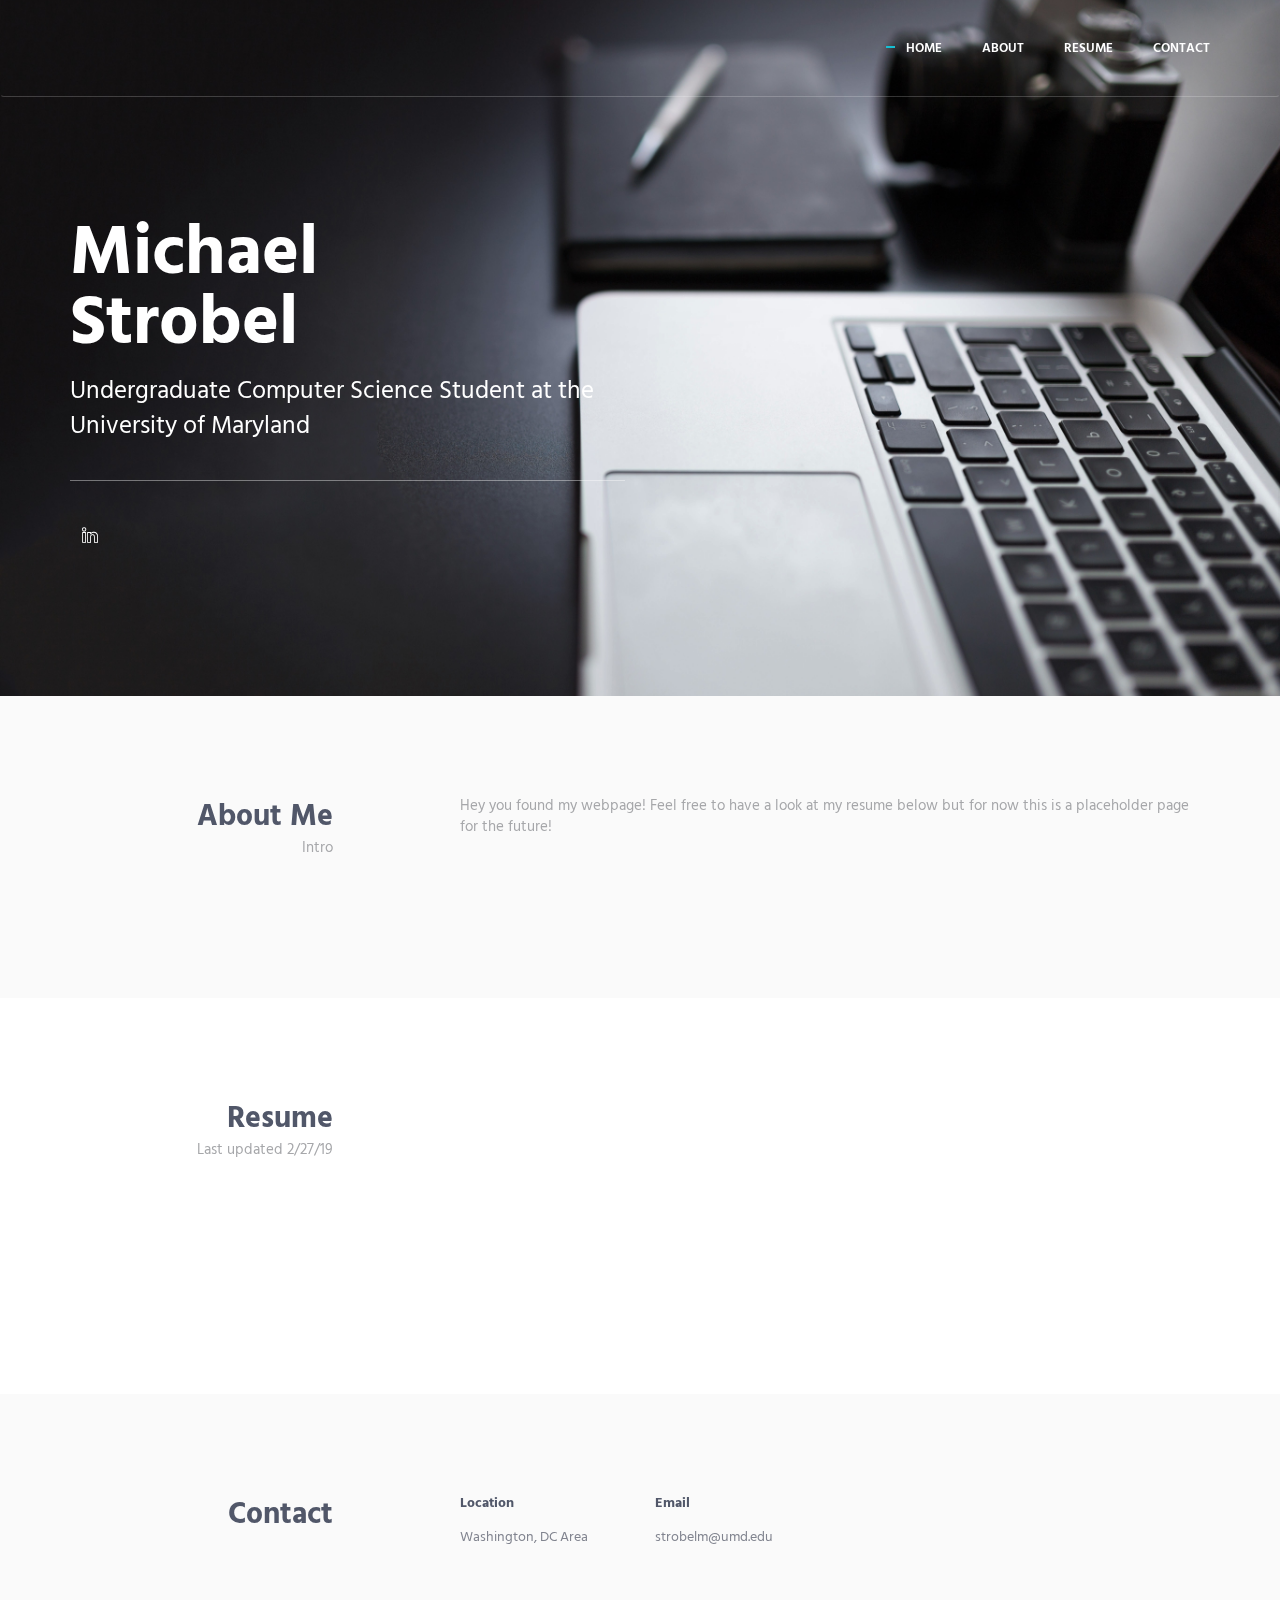
<file: index.html>
<!DOCTYPE html>

<html lang="en" class="no-js">
    <!-- BEGIN HEAD -->
    <head>
        <meta charset="utf-8"/>
        <title>Michael Strobel </title>
        <meta http-equiv="X-UA-Compatible" content="IE=edge">
        <meta content="width=device-width, initial-scale=1" name="viewport"/>
        <meta content="" name="description"/>
        <meta content="" name="author"/>

        <!-- GLOBAL MANDATORY STYLES -->
        <link href="http://fonts.googleapis.com/css?family=Hind:300,400,500,600,700" rel="stylesheet" type="text/css">
        <link href="vendor/simple-line-icons/css/simple-line-icons.css" rel="stylesheet" type="text/css"/>
        <link href="vendor/bootstrap/css/bootstrap.min.css" rel="stylesheet" type="text/css"/>

        <!-- PAGE LEVEL PLUGIN STYLES -->
        <link href="css/animate.css" rel="stylesheet">

        <!-- THEME STYLES -->
        <link href="css/layout.min.css" rel="stylesheet" type="text/css"/>


        <!-- Favicon -->
        <link rel="shortcut icon" href="favicon.ico"/>
    </head>
    <!-- END HEAD --> 

    <!-- BODY -->
    <body id="body" data-spy="scroll" data-target=".header">

        <!--========== HEADER ==========-->
        <header class="header navbar-fixed-top">
            <!-- Navbar -->
            <nav class="navbar" role="navigation">
                <div class="container">
                    <!-- Brand and toggle get grouped for better mobile display -->
                    <div class="menu-container js_nav-item">
                        <button type="button" class="navbar-toggle" data-toggle="collapse" data-target=".nav-collapse">
                            <span class="sr-only">Toggle navigation</span>
                            <span class="toggle-icon"></span>
                        </button>

                        <!-- Logo -->
                     
                        <!-- End Logo -->
                    </div>

                    <!-- Collect the nav links, forms, and other content for toggling -->
                    <div class="collapse navbar-collapse nav-collapse">
                        <div class="menu-container">
                            <ul class="nav navbar-nav navbar-nav-right">
                                <li class="js_nav-item nav-item"><a class="nav-item-child nav-item-hover" href="#body">Home</a></li>
                                <li class="js_nav-item nav-item"><a class="nav-item-child nav-item-hover" href="#about">About</a></li>
                                <!--<li class="js_nav-item nav-item"><a class="nav-item-child nav-item-hover" href="#skills">Experience</a></li>-->
                                <li class="js_nav-item nav-item"><a class="nav-item-child nav-item-hover" href="#experience">Resume</a></li>
                                <li class="js_nav-item nav-item"><a class="nav-item-child nav-item-hover" href="#contact">Contact</a></li>
                            </ul>
                        </div>
                    </div>
                    <!-- End Navbar Collapse -->
                </div>
            </nav>
            <!-- Navbar -->
        </header>
        <!--========== END HEADER ==========-->
<!-- update -->
        <!--========== SLIDER ==========-->
        <div class="promo-block parallax-window" data-parallax="scroll" data-image-src="./img/background.jpg">
            <div class="container">
                <div class="row">
                    <div class="col-sm-6">
                        <div class="promo-block-divider">
                            <h1 class="promo-block-title">Michael <br/> Strobel</h1>
                            <p class="promo-block-text">Undergraduate Computer Science Student at the University of Maryland</p>
                        </div>
                        <ul class="list-inline">
                            <!--<li><a href="https://www.facebook.com/" target="_blank" class="social-icons"><i class="icon-social-facebook"></i></a></li>-->
                            <!--<li><a href="https://github.com/" target="_blank" class="social-icons"><i class="icon-social-github"></i></a></li> -->
                            <li><a href="https://www.linkedin.com/in/strobelm/"  target="_blank" class="social-icons"><i class="icon-social-linkedin"></i></a></li>
                        </ul>
                    </div>
                </div>
                <!--// end row -->
            </div>
        </div>
        <!--========== SLIDER ==========-->

        <!--========== PAGE LAYOUT ==========-->
        <!-- About -->
        <div id="about">
            <div class="bg-color-sky-light">
            <div class="container content-lg">
                <div class="row">
                    <div class="col-sm-3 sm-margin-b-30">
                        <div class="text-right sm-text-left">
                            <h2 class="margin-b-0">About Me</h2>
                            <p>Intro</p>
                           
                        </div>
                    </div>
                    <div class="col-sm-8 col-sm-offset-1">
                        <div class="margin-b-60">

                            <p> Hey you found my webpage! Feel free to have a look at my resume below but for now this is a placeholder page for the future!</p>


                    </div>
                </div>
            </div>
                <!--// end row -->
            </div>
        </div>
        <!-- End About -->
                <!-- Skills -->

        <!--<div id="skills">
        	<div class="bg-color-sky-light" data-auto-height="true">
            <div class="container content-lg">
                <div class="row">
                    <div class="col-sm-3 sm-margin-b-30">
                        <div class="text-right sm-text-left">
                            <h2 class="margin-b-0">Projects</h2>
                            <p>Feel free to check them out!</p>


                        </div>
                    </div>
                    <div class="col-sm-8 col-sm-offset-1">
                        <div class="margin-b-60">
                        	<div id="container">
                             <iframe width="560" height="315" src="https://www.youtube.com/embed/RYDDkt2aRI0" frameborder="0" allow="autoplay; encrypted-media" allowfullscreen></iframe>
                              </div>
                            <div id="container">
                             <iframe width="560" height="315" src="https://www.youtube.com/embed/xQ0SGroZSyg" frameborder="0" allow="autoplay; encrypted-media" allowfullscreen></iframe>
                              </div>
                            <div id="container">
                             <iframe width="560" height="315" src="https://www.youtube.com/embed/mZ6RB1oQaGs" frameborder="0" allow="autoplay; encrypted-media" allowfullscreen></iframe>
                              </div>
                    </div>
                </div>
                <!--// end row -->
            </div>
        </div>
    </div>
        <!-- End Skills -->

        <!-- Resume -->
        <div id="resume">
                <div class="container content-lg">
                    <div class="row">
                        <div class="col-sm-3 sm-margin-b-30">
                            <div class="text-right sm-text-left">
                                <h2 class="margin-b-0">Resume</h2>
                                <p>Last updated 2/27/19 </p>
                            </div>
                        </div>
                        <div class="col-sm-8 col-sm-offset-1">
                            <div class="row row-space-2 margin-b-4">
                               
                                <div class="col-md-4 md-margin-b-4">
                                    <div class="service bg-color-base wow zoomIn" data-height="height" data-wow-duration=".3" data-wow-delay=".1s">
                                        <div class="service-element">
                                            <i class="service-icon color-white icon-screen-tablet"></i>
                                        </div>
                                        <div class="service-info">
                                            <h3 class="color-white">Resume Download</h3>
                                            <p class="color-white margin-b-5">Click Here</p>
                                        </div>
                                    <a href="./Resume.pdf" target="_blank" class="content-wrapper-link"></a>     
                                    </div>
                                </div>
                                <div class="col-md-4">
                                    
                                </div>
                            </div>
                            <!--// end row -->
                        </div>
                    </div>
                    <!--// end row -->
                </div>
        
        </div>
        <!-- End Resume -->

        
                            </div>

                            </div>
                            <div class="masonry-grid-item col-xs-12 col-sm-6 col-md-4 md-margin-b-4">
                             
                            </div>
                        </div>
                        <!-- End Masonry Grid -->
                    </div>
                </div>
                <!--// end row -->
            </div>
        </div>
        <!-- End Work -->
            
        <!-- Contact -->
        <div id="contact">
            <div class="bg-color-sky-light">
                <div class="container content-lg">
                    <div class="row">
                        <div class="col-sm-3 sm-margin-b-30">
                            <div class="text-right sm-text-left">
                                <h2 class="margin-b-0">Contact</h2>
                                <!--<p>Feel free to shoot a message!</p>-->
                            </div>
                        </div>
                        <div class="col-sm-8 col-sm-offset-1">
                            <div class="row">
                                <div class="col-md-3 col-xs-6 md-margin-b-30">
                                    <h5>Location</h5>
                                    <a href="#">Washington, DC Area</a>
                                </div>
                                <!--<div class="col-md-3 col-xs-6 md-margin-b-30">
                                    <h5>Phone</h5>
                                    <a href="#">123-456-7890</a>
                                </div>-->
                                <div class="col-md-3 col-xs-6">
                                    <h5>Email</h5>
                                    <a href="mailto:strobelm@umd.edu">strobelm@umd.edu </a>
                                </div>

                            </div>
                        </div>
                    </div>
                    <!--// end row -->

                </div>
            </div>
        </div>
>

        <!-- Back To Top -->
        <a href="javascript:void(0);" class="js-back-to-top back-to-top">Top</a>

        <!-- JAVASCRIPTS(Load javascripts at bottom, this will reduce page load time) -->
        <!-- CORE PLUGINS -->
        <script src="vendor/jquery.min.js" type="text/javascript"></script>
        <script src="vendor/jquery-migrate.min.js" type="text/javascript"></script>
        <script src="vendor/bootstrap/js/bootstrap.min.js" type="text/javascript"></script>

        <!-- PAGE LEVEL PLUGINS -->
        <script src="vendor/jquery.easing.js" type="text/javascript"></script>
        <script src="vendor/jquery.back-to-top.js" type="text/javascript"></script>
        <script src="vendor/jquery.smooth-scroll.js" type="text/javascript"></script>
        <script src="vendor/jquery.wow.min.js" type="text/javascript"></script>
        <script src="vendor/jquery.parallax.min.js" type="text/javascript"></script>
        <script src="vendor/jquery.appear.js" type="text/javascript"></script>
        <script src="vendor/masonry/jquery.masonry.pkgd.min.js" type="text/javascript"></script>
        <script src="vendor/masonry/imagesloaded.pkgd.min.js" type="text/javascript"></script>

        <!-- PAGE LEVEL SCRIPTS -->
        <script src="js/layout.min.js" type="text/javascript"></script>
        <script src="js/components/progress-bar.min.js" type="text/javascript"></script>
        <script src="js/components/masonry.min.js" type="text/javascript"></script>
        <script src="js/components/wow.min.js" type="text/javascript"></script>

    </body>
    <!-- END BODY -->
</html>
</file>
<file: vendor/simple-line-icons/css/simple-line-icons.css>
@font-face {
  font-family: 'simple-line-icons';
  src: url('../fonts/Simple-Line-Icons.eot?v=2.3.2');
  src: url('../fonts/Simple-Line-Icons.eot?v=2.3.2#iefix') format('embedded-opentype'), url('../fonts/Simple-Line-Icons.woff2?v=2.3.2') format('woff2'), url('../fonts/Simple-Line-Icons.ttf?v=2.3.2') format('truetype'), url('../fonts/Simple-Line-Icons.woff?v=2.3.2') format('woff'), url('../fonts/Simple-Line-Icons.svg?v=2.3.2#simple-line-icons') format('svg');
  font-weight: normal;
  font-style: normal;
}
/*
 Use the following CSS code if you want to have a class per icon.
 Instead of a list of all class selectors, you can use the generic [class*="icon-"] selector, but it's slower:
*/
.icon-user,
.icon-people,
.icon-user-female,
.icon-user-follow,
.icon-user-following,
.icon-user-unfollow,
.icon-login,
.icon-logout,
.icon-emotsmile,
.icon-phone,
.icon-call-end,
.icon-call-in,
.icon-call-out,
.icon-map,
.icon-location-pin,
.icon-direction,
.icon-directions,
.icon-compass,
.icon-layers,
.icon-menu,
.icon-list,
.icon-options-vertical,
.icon-options,
.icon-arrow-down,
.icon-arrow-left,
.icon-arrow-right,
.icon-arrow-up,
.icon-arrow-up-circle,
.icon-arrow-left-circle,
.icon-arrow-right-circle,
.icon-arrow-down-circle,
.icon-check,
.icon-clock,
.icon-plus,
.icon-minus,
.icon-close,
.icon-exclamation,
.icon-organization,
.icon-trophy,
.icon-screen-smartphone,
.icon-screen-desktop,
.icon-plane,
.icon-notebook,
.icon-mustache,
.icon-mouse,
.icon-magnet,
.icon-energy,
.icon-disc,
.icon-cursor,
.icon-cursor-move,
.icon-crop,
.icon-chemistry,
.icon-speedometer,
.icon-shield,
.icon-screen-tablet,
.icon-magic-wand,
.icon-hourglass,
.icon-graduation,
.icon-ghost,
.icon-game-controller,
.icon-fire,
.icon-eyeglass,
.icon-envelope-open,
.icon-envelope-letter,
.icon-bell,
.icon-badge,
.icon-anchor,
.icon-wallet,
.icon-vector,
.icon-speech,
.icon-puzzle,
.icon-printer,
.icon-present,
.icon-playlist,
.icon-pin,
.icon-picture,
.icon-handbag,
.icon-globe-alt,
.icon-globe,
.icon-folder-alt,
.icon-folder,
.icon-film,
.icon-feed,
.icon-drop,
.icon-drawer,
.icon-docs,
.icon-doc,
.icon-diamond,
.icon-cup,
.icon-calculator,
.icon-bubbles,
.icon-briefcase,
.icon-book-open,
.icon-basket-loaded,
.icon-basket,
.icon-bag,
.icon-action-undo,
.icon-action-redo,
.icon-wrench,
.icon-umbrella,
.icon-trash,
.icon-tag,
.icon-support,
.icon-frame,
.icon-size-fullscreen,
.icon-size-actual,
.icon-shuffle,
.icon-share-alt,
.icon-share,
.icon-rocket,
.icon-question,
.icon-pie-chart,
.icon-pencil,
.icon-note,
.icon-loop,
.icon-home,
.icon-grid,
.icon-graph,
.icon-microphone,
.icon-music-tone-alt,
.icon-music-tone,
.icon-earphones-alt,
.icon-earphones,
.icon-equalizer,
.icon-like,
.icon-dislike,
.icon-control-start,
.icon-control-rewind,
.icon-control-play,
.icon-control-pause,
.icon-control-forward,
.icon-control-end,
.icon-volume-1,
.icon-volume-2,
.icon-volume-off,
.icon-calendar,
.icon-bulb,
.icon-chart,
.icon-ban,
.icon-bubble,
.icon-camrecorder,
.icon-camera,
.icon-cloud-download,
.icon-cloud-upload,
.icon-envelope,
.icon-eye,
.icon-flag,
.icon-heart,
.icon-info,
.icon-key,
.icon-link,
.icon-lock,
.icon-lock-open,
.icon-magnifier,
.icon-magnifier-add,
.icon-magnifier-remove,
.icon-paper-clip,
.icon-paper-plane,
.icon-power,
.icon-refresh,
.icon-reload,
.icon-settings,
.icon-star,
.icon-symbol-female,
.icon-symbol-male,
.icon-target,
.icon-credit-card,
.icon-paypal,
.icon-social-tumblr,
.icon-social-twitter,
.icon-social-facebook,
.icon-social-instagram,
.icon-social-linkedin,
.icon-social-pinterest,
.icon-social-github,
.icon-social-google,
.icon-social-reddit,
.icon-social-skype,
.icon-social-dribbble,
.icon-social-behance,
.icon-social-foursqare,
.icon-social-soundcloud,
.icon-social-spotify,
.icon-social-stumbleupon,
.icon-social-youtube,
.icon-social-dropbox {
  font-family: 'simple-line-icons';
  speak: none;
  font-style: normal;
  font-weight: normal;
  font-variant: normal;
  text-transform: none;
  line-height: 1;
  /* Better Font Rendering =========== */
  -webkit-font-smoothing: antialiased;
  -moz-osx-font-smoothing: grayscale;
}
.icon-user:before {
  content: "\e005";
}
.icon-people:before {
  content: "\e001";
}
.icon-user-female:before {
  content: "\e000";
}
.icon-user-follow:before {
  content: "\e002";
}
.icon-user-following:before {
  content: "\e003";
}
.icon-user-unfollow:before {
  content: "\e004";
}
.icon-login:before {
  content: "\e066";
}
.icon-logout:before {
  content: "\e065";
}
.icon-emotsmile:before {
  content: "\e021";
}
.icon-phone:before {
  content: "\e600";
}
.icon-call-end:before {
  content: "\e048";
}
.icon-call-in:before {
  content: "\e047";
}
.icon-call-out:before {
  content: "\e046";
}
.icon-map:before {
  content: "\e033";
}
.icon-location-pin:before {
  content: "\e096";
}
.icon-direction:before {
  content: "\e042";
}
.icon-directions:before {
  content: "\e041";
}
.icon-compass:before {
  content: "\e045";
}
.icon-layers:before {
  content: "\e034";
}
.icon-menu:before {
  content: "\e601";
}
.icon-list:before {
  content: "\e067";
}
.icon-options-vertical:before {
  content: "\e602";
}
.icon-options:before {
  content: "\e603";
}
.icon-arrow-down:before {
  content: "\e604";
}
.icon-arrow-left:before {
  content: "\e605";
}
.icon-arrow-right:before {
  content: "\e606";
}
.icon-arrow-up:before {
  content: "\e607";
}
.icon-arrow-up-circle:before {
  content: "\e078";
}
.icon-arrow-left-circle:before {
  content: "\e07a";
}
.icon-arrow-right-circle:before {
  content: "\e079";
}
.icon-arrow-down-circle:before {
  content: "\e07b";
}
.icon-check:before {
  content: "\e080";
}
.icon-clock:before {
  content: "\e081";
}
.icon-plus:before {
  content: "\e095";
}
.icon-minus:before {
  content: "\e615";
}
.icon-close:before {
  content: "\e082";
}
.icon-exclamation:before {
  content: "\e617";
}
.icon-organization:before {
  content: "\e616";
}
.icon-trophy:before {
  content: "\e006";
}
.icon-screen-smartphone:before {
  content: "\e010";
}
.icon-screen-desktop:before {
  content: "\e011";
}
.icon-plane:before {
  content: "\e012";
}
.icon-notebook:before {
  content: "\e013";
}
.icon-mustache:before {
  content: "\e014";
}
.icon-mouse:before {
  content: "\e015";
}
.icon-magnet:before {
  content: "\e016";
}
.icon-energy:before {
  content: "\e020";
}
.icon-disc:before {
  content: "\e022";
}
.icon-cursor:before {
  content: "\e06e";
}
.icon-cursor-move:before {
  content: "\e023";
}
.icon-crop:before {
  content: "\e024";
}
.icon-chemistry:before {
  content: "\e026";
}
.icon-speedometer:before {
  content: "\e007";
}
.icon-shield:before {
  content: "\e00e";
}
.icon-screen-tablet:before {
  content: "\e00f";
}
.icon-magic-wand:before {
  content: "\e017";
}
.icon-hourglass:before {
  content: "\e018";
}
.icon-graduation:before {
  content: "\e019";
}
.icon-ghost:before {
  content: "\e01a";
}
.icon-game-controller:before {
  content: "\e01b";
}
.icon-fire:before {
  content: "\e01c";
}
.icon-eyeglass:before {
  content: "\e01d";
}
.icon-envelope-open:before {
  content: "\e01e";
}
.icon-envelope-letter:before {
  content: "\e01f";
}
.icon-bell:before {
  content: "\e027";
}
.icon-badge:before {
  content: "\e028";
}
.icon-anchor:before {
  content: "\e029";
}
.icon-wallet:before {
  content: "\e02a";
}
.icon-vector:before {
  content: "\e02b";
}
.icon-speech:before {
  content: "\e02c";
}
.icon-puzzle:before {
  content: "\e02d";
}
.icon-printer:before {
  content: "\e02e";
}
.icon-present:before {
  content: "\e02f";
}
.icon-playlist:before {
  content: "\e030";
}
.icon-pin:before {
  content: "\e031";
}
.icon-picture:before {
  content: "\e032";
}
.icon-handbag:before {
  content: "\e035";
}
.icon-globe-alt:before {
  content: "\e036";
}
.icon-globe:before {
  content: "\e037";
}
.icon-folder-alt:before {
  content: "\e039";
}
.icon-folder:before {
  content: "\e089";
}
.icon-film:before {
  content: "\e03a";
}
.icon-feed:before {
  content: "\e03b";
}
.icon-drop:before {
  content: "\e03e";
}
.icon-drawer:before {
  content: "\e03f";
}
.icon-docs:before {
  content: "\e040";
}
.icon-doc:before {
  content: "\e085";
}
.icon-diamond:before {
  content: "\e043";
}
.icon-cup:before {
  content: "\e044";
}
.icon-calculator:before {
  content: "\e049";
}
.icon-bubbles:before {
  content: "\e04a";
}
.icon-briefcase:before {
  content: "\e04b";
}
.icon-book-open:before {
  content: "\e04c";
}
.icon-basket-loaded:before {
  content: "\e04d";
}
.icon-basket:before {
  content: "\e04e";
}
.icon-bag:before {
  content: "\e04f";
}
.icon-action-undo:before {
  content: "\e050";
}
.icon-action-redo:before {
  content: "\e051";
}
.icon-wrench:before {
  content: "\e052";
}
.icon-umbrella:before {
  content: "\e053";
}
.icon-trash:before {
  content: "\e054";
}
.icon-tag:before {
  content: "\e055";
}
.icon-support:before {
  content: "\e056";
}
.icon-frame:before {
  content: "\e038";
}
.icon-size-fullscreen:before {
  content: "\e057";
}
.icon-size-actual:before {
  content: "\e058";
}
.icon-shuffle:before {
  content: "\e059";
}
.icon-share-alt:before {
  content: "\e05a";
}
.icon-share:before {
  content: "\e05b";
}
.icon-rocket:before {
  content: "\e05c";
}
.icon-question:before {
  content: "\e05d";
}
.icon-pie-chart:before {
  content: "\e05e";
}
.icon-pencil:before {
  content: "\e05f";
}
.icon-note:before {
  content: "\e060";
}
.icon-loop:before {
  content: "\e064";
}
.icon-home:before {
  content: "\e069";
}
.icon-grid:before {
  content: "\e06a";
}
.icon-graph:before {
  content: "\e06b";
}
.icon-microphone:before {
  content: "\e063";
}
.icon-music-tone-alt:before {
  content: "\e061";
}
.icon-music-tone:before {
  content: "\e062";
}
.icon-earphones-alt:before {
  content: "\e03c";
}
.icon-earphones:before {
  content: "\e03d";
}
.icon-equalizer:before {
  content: "\e06c";
}
.icon-like:before {
  content: "\e068";
}
.icon-dislike:before {
  content: "\e06d";
}
.icon-control-start:before {
  content: "\e06f";
}
.icon-control-rewind:before {
  content: "\e070";
}
.icon-control-play:before {
  content: "\e071";
}
.icon-control-pause:before {
  content: "\e072";
}
.icon-control-forward:before {
  content: "\e073";
}
.icon-control-end:before {
  content: "\e074";
}
.icon-volume-1:before {
  content: "\e09f";
}
.icon-volume-2:before {
  content: "\e0a0";
}
.icon-volume-off:before {
  content: "\e0a1";
}
.icon-calendar:before {
  content: "\e075";
}
.icon-bulb:before {
  content: "\e076";
}
.icon-chart:before {
  content: "\e077";
}
.icon-ban:before {
  content: "\e07c";
}
.icon-bubble:before {
  content: "\e07d";
}
.icon-camrecorder:before {
  content: "\e07e";
}
.icon-camera:before {
  content: "\e07f";
}
.icon-cloud-download:before {
  content: "\e083";
}
.icon-cloud-upload:before {
  content: "\e084";
}
.icon-envelope:before {
  content: "\e086";
}
.icon-eye:before {
  content: "\e087";
}
.icon-flag:before {
  content: "\e088";
}
.icon-heart:before {
  content: "\e08a";
}
.icon-info:before {
  content: "\e08b";
}
.icon-key:before {
  content: "\e08c";
}
.icon-link:before {
  content: "\e08d";
}
.icon-lock:before {
  content: "\e08e";
}
.icon-lock-open:before {
  content: "\e08f";
}
.icon-magnifier:before {
  content: "\e090";
}
.icon-magnifier-add:before {
  content: "\e091";
}
.icon-magnifier-remove:before {
  content: "\e092";
}
.icon-paper-clip:before {
  content: "\e093";
}
.icon-paper-plane:before {
  content: "\e094";
}
.icon-power:before {
  content: "\e097";
}
.icon-refresh:before {
  content: "\e098";
}
.icon-reload:before {
  content: "\e099";
}
.icon-settings:before {
  content: "\e09a";
}
.icon-star:before {
  content: "\e09b";
}
.icon-symbol-female:before {
  content: "\e09c";
}
.icon-symbol-male:before {
  content: "\e09d";
}
.icon-target:before {
  content: "\e09e";
}
.icon-credit-card:before {
  content: "\e025";
}
.icon-paypal:before {
  content: "\e608";
}
.icon-social-tumblr:before {
  content: "\e00a";
}
.icon-social-twitter:before {
  content: "\e009";
}
.icon-social-facebook:before {
  content: "\e00b";
}
.icon-social-instagram:before {
  content: "\e609";
}
.icon-social-linkedin:before {
  content: "\e60a";
}
.icon-social-pinterest:before {
  content: "\e60b";
}
.icon-social-github:before {
  content: "\e60c";
}
.icon-social-google:before {
  content: "\e60d";
}
.icon-social-reddit:before {
  content: "\e60e";
}
.icon-social-skype:before {
  content: "\e60f";
}
.icon-social-dribbble:before {
  content: "\e00d";
}
.icon-social-behance:before {
  content: "\e610";
}
.icon-social-foursqare:before {
  content: "\e611";
}
.icon-social-soundcloud:before {
  content: "\e612";
}
.icon-social-spotify:before {
  content: "\e613";
}
.icon-social-stumbleupon:before {
  content: "\e614";
}
.icon-social-youtube:before {
  content: "\e008";
}
.icon-social-dropbox:before {
  content: "\e00c";
}
</file>
<file: css/layout.min.css>
.link,body{position:relative;font-family:Hind,sans-serif}.btn-theme,p{line-height:1.4}.btn-theme.active.focus,.btn-theme.active:focus,.btn-theme.focus,.btn-theme:active.focus,.btn-theme:active:focus,.btn-theme:focus,:active,:focus,a,a:active,a:focus,a:hover{outline:0}.btn-theme:hover,.progress-box .progress-bar{transition-property:all;transition-timing-function:cubic-bezier(.7,1,.7,1)}.header .nav-item-child,.link,a,body,em,h1,h2,h3,h4,h5,h6,li,li a,p,span{font-family:Hind,sans-serif}.header .nav-item-hover:after,.link:after,.work .work-overlay:before{content:" "}.back-to-top,.header .nav-item-child,.link{text-transform:uppercase}.back-to-top:focus,.back-to-top:hover,.btn-theme.focus,.btn-theme:focus,.btn-theme:hover,.content-wrapper-link,.header .logo-wrap:focus,.header .logo-wrap:hover,a:active,a:focus,a:hover,h1>a:focus,h2>a:focus,h3>a:focus,h4>a:focus,h5>a:focus,h6>a:focus{text-decoration:none}.container-full-width:after,.container-sm:after{clear:both}html{overflow-x:hidden}body,html,html a{-webkit-font-smoothing:antialiased}p{font-size:15px;font-weight:400;color:#a6a7aa;margin-bottom:15px}em,li,li a{font-size:16px;font-weight:500;color:#515769}a{color:#81848f}a:active,a:focus,a:hover{color:#999caa}.link{font-size:13px;font-weight:600}.back-to-top,.form-control,span{font-weight:400}.link:after{position:absolute;top:8px;right:-15px;width:9px;height:2px;background:#17bed2}span{font-size:14px;color:#bfc1c7}h1,h2,h3,h4,h5,h6{font-weight:700;color:#515769;line-height:1.4;margin:0 0 15px}h1>a,h2>a,h3>a,h4>a,h5>a,h6>a{color:#515769}h1>a:hover,h2>a:hover,h3>a:hover,h4>a:hover,h5>a:hover,h6>a:hover{color:#999caa;text-decoration:none}h1{font-size:40px}h2{font-size:30px}h3,h4{font-size:22px}::selection{color:#fff;background:#17bed2;text-shadow:none}::-webkit-selection{color:#fff;background:#17bed2;text-shadow:none}::-moz-selection{color:#fff;background:#17bed2;text-shadow:none}.section-seperator{border-bottom:1px solid #edf0f2}.content-wrapper-link{position:absolute;top:0;left:0;right:0;bottom:0;display:block;z-index:3}.btn-icon,.btn-theme,.work{position:relative}.btn-theme,.social-icons{display:inline-block;vertical-align:middle;text-align:center}.btn-theme{background-image:none;border-style:solid;white-space:nowrap;-ms-touch-action:manipulation;touch-action:manipulation;cursor:pointer;-webkit-user-select:none;-moz-user-select:none;-ms-user-select:none;user-select:none}.btn-theme:hover{transition-duration:.3s}.btn-theme.active,.btn-theme:active{background-image:none;outline:0}.btn-theme.disabled,.btn-theme[disabled],fieldset[disabled] .btn-theme{cursor:not-allowed;box-shadow:none;opacity:.65;pointer-events:none}.btn-icon{top:1px;margin-right:10px}.btn-white-bg{color:#515769;background:#fff;border-color:transparent;border-width:0}.btn-white-bg.focus,.btn-white-bg:focus,.btn-white-bg:hover{color:#fff;background:#17bed2;border-color:transparent}.btn-white-brd{color:#fff;background:0 0;border-color:#fff;border-width:2px}.btn-white-brd.focus,.btn-white-brd:focus,.btn-white-brd:hover{color:#515769;background:#fff;border-color:#fff}.btn-default-bg{color:#515769;background:#f3f4f5;border-color:transparent;border-width:0}.btn-default-bg.focus,.btn-default-bg:focus,.btn-default-bg:hover{color:#fff;background:#17bed2;border-color:transparent}.btn-theme-sm{font-size:13px;font-weight:600;padding:15px 40px}.btn-theme-md{font-size:15px;font-weight:600;padding:20px 30px}.progress-box .progress{box-shadow:none;height:3px}.progress-box .progress-bar{transition-duration:2s}.social-icons{width:40px;height:40px;font-size:16px;color:#fff;border-radius:50%;padding:11px;transition-duration:.3s;transition-property:all;transition-timing-function:cubic-bezier(.7,1,.7,1)}.work .work-overlay:before,.work .work-popup-overlay{top:0;width:100%;height:100%;transition-property:all;transition-timing-function:cubic-bezier(.7,1,.7,1);transition-duration:.3s;left:0}.social-icons:hover{color:#515769;background:#fff;transition-duration:.3s;transition-property:all;transition-timing-function:cubic-bezier(.7,1,.7,1)}.promo-block{padding:220px 0 130px}.promo-block .promo-block-title{font-size:70px;color:#fff;line-height:1}@media (max-width:480px){.promo-block .promo-block-title{font-size:50px}}.promo-block .promo-block-text{font-size:25px;color:#fff}.promo-block .promo-block-divider{border-bottom:1px solid rgba(255,255,255,.4);padding-bottom:20px;margin-bottom:35px}.service{background:#fff;padding:30px}.service .service-element,.service .service-info{-webkit-transform:translate3d(0,0,0);-moz-transform:translate3d(0,0,0);transform:translate3d(0,0,0);transition-duration:.3s;transition-property:all;transition-timing-function:cubic-bezier(.7,1,.7,1)}.service .service-icon{display:block;font-size:30px;color:#999caa;margin-bottom:30px}.service:hover .service-element{opacity:0;-webkit-transform:translate3d(0,-100%,0);-moz-transform:translate3d(0,-100%,0);transform:translate3d(0,-100%,0);transition-duration:.3s;transition-property:all;transition-timing-function:cubic-bezier(.7,1,.7,1)}.service:hover .service-info{-webkit-transform:translate3d(0,-30%,0);-moz-transform:translate3d(0,-30%,0);transform:translate3d(0,-30%,0);transition-duration:.3s;transition-property:all;transition-timing-function:cubic-bezier(.7,1,.7,1)}.work{display:block}.work .work-overlay{position:relative;cursor:pointer}.work .work-overlay:before{position:absolute;background:0 0}.work:hover .work-overlay:before{background:rgba(0,0,0,.5);transition-duration:.3s;transition-property:all;transition-timing-function:cubic-bezier(.7,1,.7,1)}.work .work-popup-overlay{position:fixed;right:0;z-index:99999;opacity:0;visibility:hidden;-webkit-backface-visibility:hidden;backface-visibility:hidden;overflow-x:hidden;background:rgba(81,87,105,.4)}.work .work-popup-overlay-show{opacity:1;visibility:visible;-webkit-backface-visibility:visible;backface-visibility:visible;transition-duration:.3s;transition-property:all;transition-timing-function:cubic-bezier(.7,1,.7,1)}.work .work-popup-content{position:absolute;top:50%;left:0;right:0;width:730px;height:auto;display:block;background:#fff;padding:30px;margin:0 auto;-webkit-transform:translate3d(0,-50%,0);-moz-transform:translate3d(0,-50%,0);transform:translate3d(0,-50%,0)}.header .logo-img,.header .logo-img-main,.header .logo-wrap{display:inline-block}.work .work-popup-content-divider{border-right:1px solid #cdcecf}@media (max-width:768px){.work .work-popup-content{width:95%}.work .work-popup-content-divider{border-right:none;border-bottom:1px solid #cdcecf}}.work .work-popup-close{float:right;font-size:13px;font-weight:700;color:#c5c6cb;transition-duration:.3s;transition-property:all;transition-timing-function:cubic-bezier(.7,1,.7,1)}.work .work-popup-close:hover{color:#aaacb3;transition-duration:.3s;transition-property:all;transition-timing-function:cubic-bezier(.7,1,.7,1)}.work .work-popup-tag{margin:0}.work .work-popup-tag-item{padding:0 2px}.work .work-popup-tag-link{font-size:13px}.footer .footer-logo{width:64px;height:auto}.navbar-fixed-top .navbar-collapse{max-height:100%}.header .navbar{margin-bottom:0;border-bottom:1px solid rgba(255,255,255,.2);transition-duration:.3s;transition-property:all;transition-timing-function:cubic-bezier(.7,1,.7,1)}.header .navbar-toggle{width:25px;height:25px;border:none;padding:0;margin:35px 0}.header .navbar-toggle .toggle-icon{position:relative;width:21px;height:1px;display:inline-block;background:#515769;transition-duration:.3s;transition-property:all;transition-timing-function:cubic-bezier(.7,1,.7,1)}.header .navbar-toggle .toggle-icon:after,.header .navbar-toggle .toggle-icon:before{position:absolute;left:0;background:#515769;content:" "}.header .navbar-toggle .toggle-icon:before{width:10px;height:1px;bottom:10px;-webkit-transform:rotate(0);-moz-transform:rotate(0);transform:rotate(0);transition-duration:.3s;transition-property:all;transition-timing-function:cubic-bezier(.7,1,.7,1)}.header .navbar-toggle .toggle-icon:after{width:16px;height:1px;top:-5px;-webkit-transform:rotate(0);-moz-transform:rotate(0);transform:rotate(0);transition-duration:.3s;transition-property:all;transition-timing-function:cubic-bezier(.7,1,.7,1)}.header .navbar-toggle:hover .toggle-icon{background:#17bed2;transition-duration:.3s;transition-property:all;transition-timing-function:cubic-bezier(.7,1,.7,1)}.header .navbar-toggle:hover .toggle-icon:after,.header .navbar-toggle:hover .toggle-icon:before{width:21px;height:1px;background:#17bed2;transition-duration:.3s;transition-property:all;transition-timing-function:cubic-bezier(.7,1,.7,1)}.header .logo-img-active,.header .logo-img-main,.header .nav-item.active .nav-item-hover:after,.header .nav-item:hover .nav-item-hover:after{transition-duration:.4s;transition-property:all;transition-timing-function:cubic-bezier(.7,1,.7,1)}.header .navbar-toggle:hover .toggle-icon.is-clicked{background:rgba(81,87,105,0)}.header .logo{width:100px;height:100px;float:left;max-height:95px;line-height:65px}.header .logo-wrap{padding:15px 0}.header .logo-img{width:64px;height:auto;max-width:100%;max-height:100%;vertical-align:middle}.header .logo-img-active{display:none}.header .nav-item,.header .nav-item-child{display:block;position:relative}.header .navbar-nav{padding-left:0;margin-bottom:0;list-style:none}.header .nav-item:last-child .nav-item-child{padding-right:0}.header .nav-item.active .nav-item-hover:after,.header .nav-item:hover .nav-item-hover:after{opacity:1}.header .nav-item-child{font-size:13px;font-weight:600;color:#fff;line-height:55px;padding:20px;transition-duration:.3s;transition-property:all;transition-timing-function:cubic-bezier(.7,1,.7,1)}.header .nav-item-child:focus,.header .nav-item-child:hover{background:inherit}.header .nav-item-hover{position:relative}.header .nav-item-hover:after{position:absolute;top:45px;left:0;width:9px;height:2px;background:#17bed2;opacity:0;transition-duration:.4s;transition-property:all;transition-timing-function:cubic-bezier(.7,1,.7,1)}@media (max-width:991px){.header{background:#fff}.header .navbar-toggle{display:block}.header .navbar-collapse.collapse{display:none!important}.header .navbar-collapse.collapse.in{display:block!important}.header .nav-collapse{padding-left:0;padding-right:0}.header .navbar-nav{margin:0;float:none}.header .navbar-nav .nav-item{float:none}.header .menu-container:after,.header .menu-container:before{content:" ";display:table}.header .menu-container:after{clear:both}.header .logo .logo-img-main{display:none}.header .logo .logo-img-active{display:inline-block}.header .nav-item-child{color:#515769;line-height:1.4;padding:12px 12px 12px 15px}.header .nav-item-hover:after{position:absolute;top:19px}}@media (max-width:767px){.header .menu-container{padding-left:15px;padding-right:15px;margin-left:0;margin-right:0}.header .navbar>.container,.header .navbar>.container>.nav-collapse{padding-left:0;padding-right:0;margin-left:0;margin-right:0}.header .navbar>.container{width:auto}}@media (min-width:992px){.header .navbar-nav-right{float:right}.page-on-scroll .header .navbar{background:#fff;border-bottom-color:#f0f0f0;transition-duration:.3s;transition-property:all;transition-timing-function:cubic-bezier(.7,1,.7,1)}.page-on-scroll .header .logo-img-active,.page-on-scroll .header .logo-img-main{transition-duration:.4s;transition-property:all;transition-timing-function:cubic-bezier(.7,1,.7,1)}.page-on-scroll .header .logo-img-main{display:none}.page-on-scroll .header .logo-img-active{display:inline-block}.page-on-scroll .header .nav-item-child{color:#515769;transition-duration:.3s;transition-property:all;transition-timing-function:cubic-bezier(.7,1,.7,1)}}.back-to-top,.back-to-top:hover{color:#fff;transition-property:all;transition-timing-function:cubic-bezier(.7,1,.7,1)}.back-to-top{position:fixed;right:10px;bottom:10px;display:inline-block;z-index:9;width:40px;height:40px;font-size:11px;text-align:center;line-height:3;letter-spacing:1px;background:#515769;border-radius:3px;visibility:hidden;opacity:0;padding:5px;-webkit-transform:translate3d(0,50px,0);-moz-transform:translate3d(0,50px,0);transform:translate3d(0,50px,0);transition-duration:.3s}.container-full-width:after,.container-full-width:before,.container-sm:after,.container-sm:before{content:" ";display:table}.back-to-top:hover{transition-duration:.3s}.back-to-top.back-to-top-is-visible{visibility:visible;opacity:.6;-webkit-transform:translate3d(0,0,0);-moz-transform:translate3d(0,0,0);transform:translate3d(0,0,0);transition-duration:.3s;transition-property:all;transition-timing-function:cubic-bezier(.7,1,.7,1)}.back-to-top.back-to-top-is-visible:hover{opacity:1;transition-duration:.3s;transition-property:all;transition-timing-function:cubic-bezier(.7,1,.7,1)}.back-to-top.back-to-top-fade-out{opacity:.4}.back-to-top.back-to-top-fade-out:hover{opacity:1;transition-duration:.3s;transition-property:all;transition-timing-function:cubic-bezier(.7,1,.7,1)}.form-control{height:50px;font-size:14px;color:#a6a7aa;background:#fafafa;border:none;box-shadow:none;border-radius:0;padding-left:15px}.form-control::-moz-placeholder{color:#a6a7aa}.form-control:-ms-input-placeholder{color:#a6a7aa}.form-control::-webkit-input-placeholder{color:#a6a7aa}.form-control:focus{color:#515769;box-shadow:none}.form-control:focus::-moz-placeholder{color:#515769}.form-control:focus:-ms-input-placeholder{color:#515769}.form-control:focus::-webkit-input-placeholder{color:#515769}.color-base{color:#17bed2!important}.color-white{color:#fff!important}.color-heading{color:#515769!important}.color-subtitle{color:#a6a7aa!important}.color-link{color:#81848f!important}.color-link-hover{color:#999caa!important}.color-sky-light{color:#fafafa!important}.bg-color-base{background:#17bed2!important}.bg-color-white{background:#fff!important}.bg-color-heading{background:#515769!important}.bg-color-subtitle{background:#a6a7aa!important}.bg-color-link{background:#81848f!important}.bg-color-link-hover{background:#999caa!important}.bg-color-sky-light{background:#fafafa!important}.row-space-2{margin-right:-2px;margin-left:-2px}.container-full-width,.container-sm{margin-right:auto;margin-left:auto}.row-space-2>[class*=col-]{padding-left:2px;padding-right:2px}.container-sm{padding-right:15px;padding-left:15px}@media (min-width:768px){.container-sm{width:750px}}@media (min-width:1200px){.container-sm{width:970px}}.content{padding-top:40px;padding-bottom:40px}.content-sm{padding-top:60px;padding-bottom:60px}.content-md{padding-top:80px;padding-bottom:80px}.content-lg{padding-top:100px;padding-bottom:100px}.full-width{width:100%;height:auto}.fweight-300{font-weight:300!important}.fweight-400{font-weight:400!important}.fweight-500{font-weight:500!important}.fweight-600{font-weight:600!important}.fweight-700{font-weight:700!important}.margin-l-0{margin-left:0!important}.margin-l-5{margin-left:5px!important}.margin-l-10{margin-left:10px!important}.margin-l-20{margin-left:20px!important}.margin-r-0{margin-right:0!important}.margin-r-5{margin-right:5px!important}.margin-r-10{margin-right:10px!important}.margin-r-20{margin-right:20px!important}.margin-t-0{margin-top:0!important}.margin-t-5{margin-top:5px!important}.margin-t-10{margin-top:10px!important}.margin-t-20{margin-top:20px!important}.margin-t-30{margin-top:30px!important}.margin-t-40{margin-top:40px!important}.margin-t-50{margin-top:50px!important}.margin-t-60{margin-top:60px!important}.margin-b-0{margin-bottom:0!important}.margin-b-4{margin-bottom:4px!important}.margin-b-5{margin-bottom:5px!important}.margin-b-10{margin-bottom:10px!important}.margin-b-20{margin-bottom:20px!important}.margin-b-30{margin-bottom:30px!important}.margin-b-40{margin-bottom:40px!important}.margin-b-50{margin-bottom:50px!important}.margin-b-60{margin-bottom:60px!important}.margin-b-70{margin-bottom:70px!important}.margin-b-80{margin-bottom:80px!important}.margin-b-90{margin-bottom:90px!important}.margin-b-100{margin-bottom:100px!important}.height-100{height:100px!important}.height-200{height:200px!important}.height-300{height:300px!important}.height-400{height:400px!important}.height-500{height:500px!important}@media (max-width:992px){.md-margin-b-0{margin-bottom:0!important}.md-margin-b-4{margin-bottom:4px!important}.md-margin-b-5{margin-bottom:5px!important}.md-margin-b-10{margin-bottom:10px!important}.md-margin-b-20{margin-bottom:20px!important}.md-margin-b-30{margin-bottom:30px!important}.md-margin-b-40{margin-bottom:40px!important}.md-margin-b-50{margin-bottom:50px!important}.md-margin-b-60{margin-bottom:60px!important}.md-margin-b-70{margin-bottom:70px!important}.md-margin-b-80{margin-bottom:80px!important}.md-margin-b-90{margin-bottom:90px!important}.md-margin-b-100{margin-bottom:100px!important}.md-text-center{text-align:center}.md-text-left{text-align:left}.md-text-right{text-align:right}}@media (max-width:768px){.sm-margin-b-0{margin-bottom:0!important}.sm-margin-b-4{margin-bottom:4px!important}.sm-margin-b-5{margin-bottom:5px!important}.sm-margin-b-10{margin-bottom:10px!important}.sm-margin-b-20{margin-bottom:20px!important}.sm-margin-b-30{margin-bottom:30px!important}.sm-margin-b-40{margin-bottom:40px!important}.sm-margin-b-50{margin-bottom:50px!important}.sm-margin-b-60{margin-bottom:60px!important}.sm-margin-b-70{margin-bottom:70px!important}.sm-margin-b-80{margin-bottom:80px!important}.sm-margin-b-90{margin-bottom:90px!important}.sm-margin-b-100{margin-bottom:100px!important}.sm-text-center{text-align:center}.sm-text-left{text-align:left}.sm-text-right{text-align:right}}@media (max-width:480px){.xs-margin-b-0{margin-bottom:0!important}.xs-margin-b-4{margin-bottom:4px!important}.xs-margin-b-5{margin-bottom:5px!important}.xs-margin-b-10{margin-bottom:10px!important}.xs-margin-b-20{margin-bottom:20px!important}.xs-margin-b-30{margin-bottom:30px!important}.xs-margin-b-40{margin-bottom:40px!important}.xs-margin-b-50{margin-bottom:50px!important}.xs-margin-b-60{margin-bottom:60px!important}.xs-margin-b-70{margin-bottom:70px!important}.xs-margin-b-80{margin-bottom:80px!important}.xs-margin-b-90{margin-bottom:90px!important}.xs-margin-b-100{margin-bottom:100px!important}.xs-text-center{text-align:center}.xs-text-left{text-align:left}.xs-text-right{text-align:right}}
</file>
